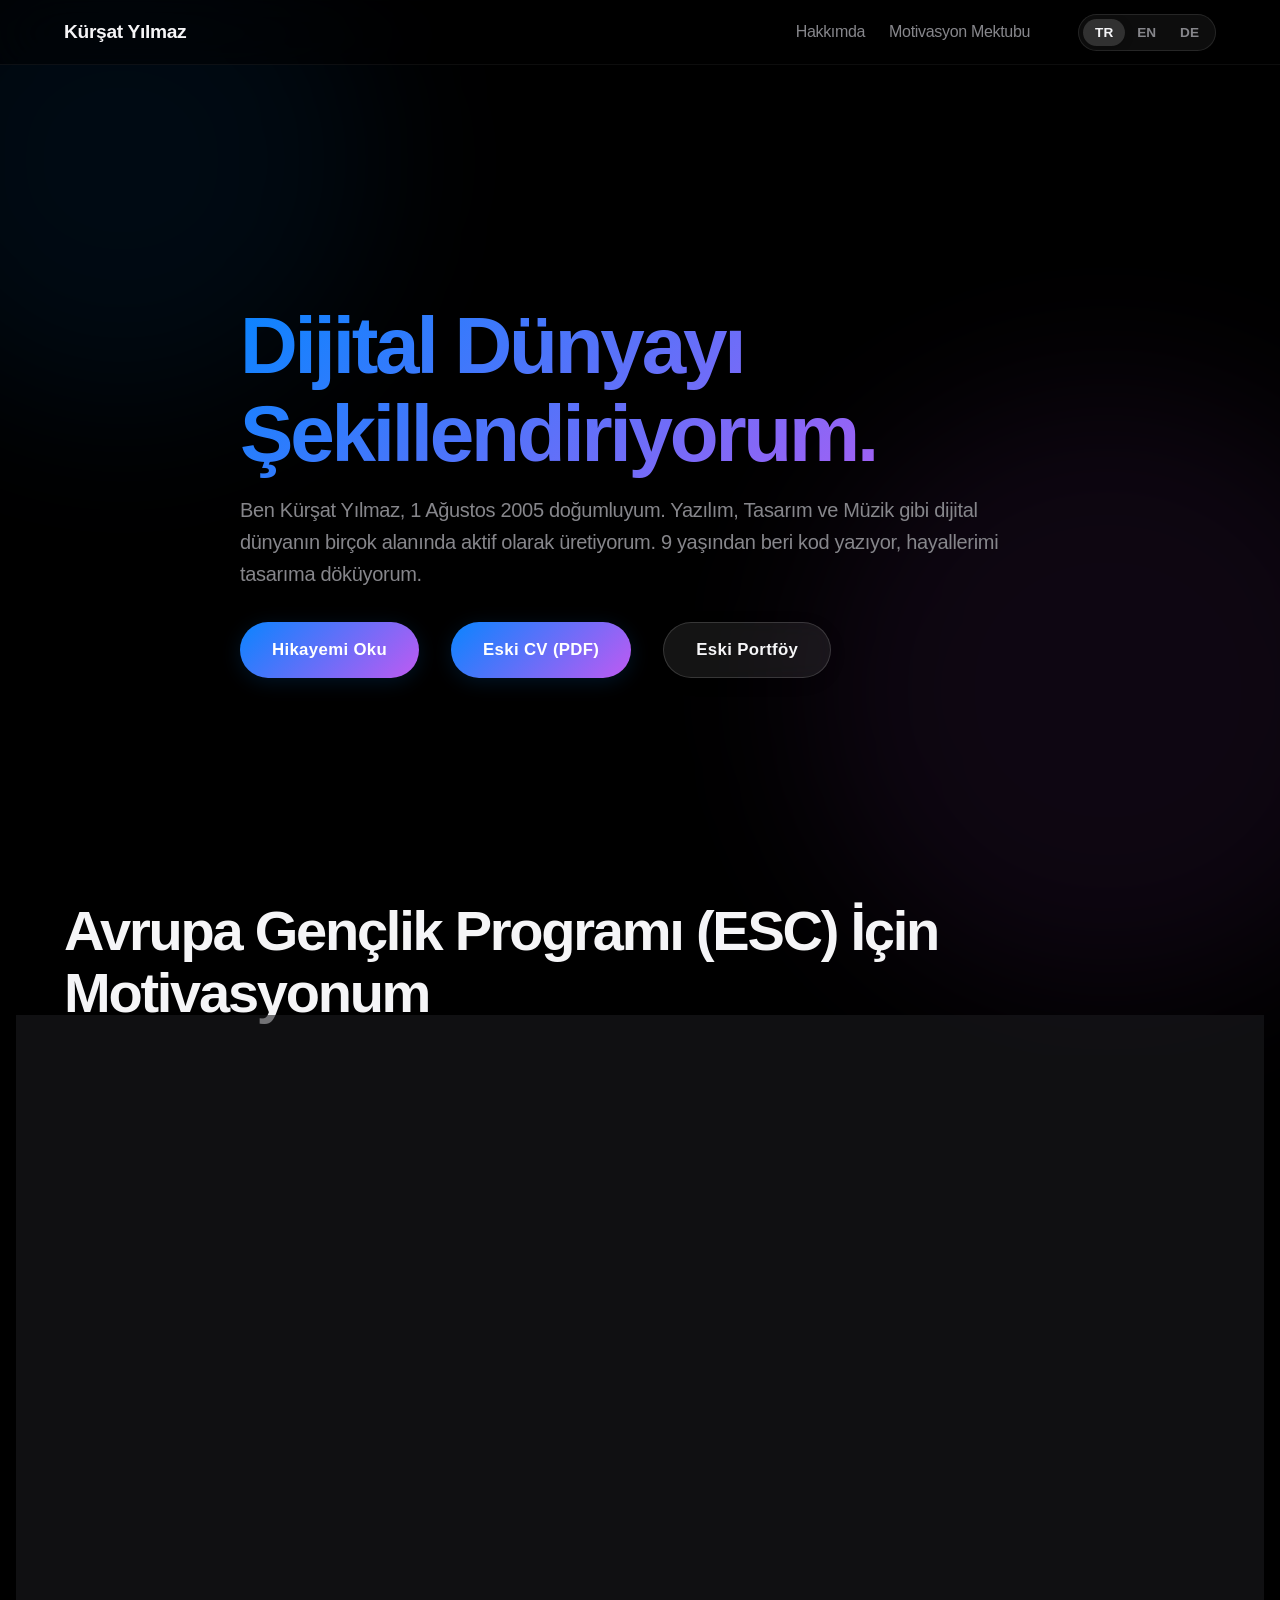
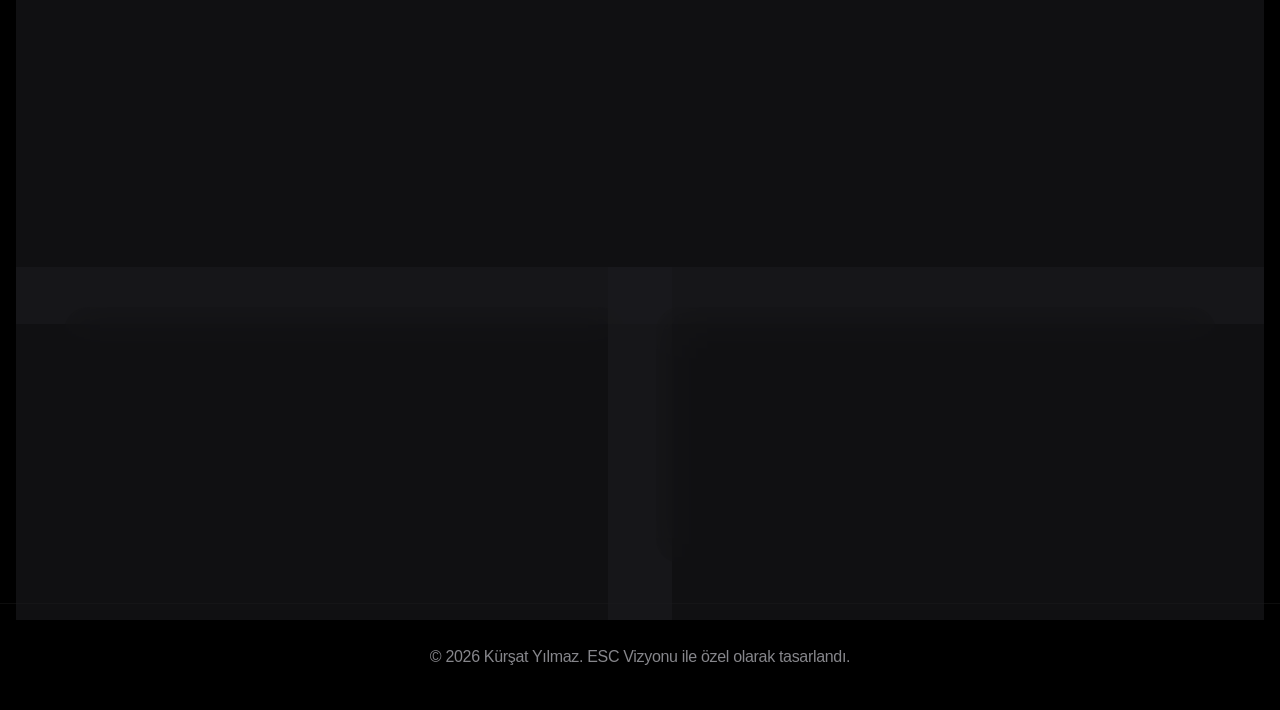
<file: index.html>
<!DOCTYPE html>
<html lang="tr">
<head>
    <meta charset="UTF-8">
    <meta name="viewport" content="width=device-width, initial-scale=1.0">
    <title>Ben Kürşat Yılmaz | Yazılım, Tasarım & Vizyon</title>
    <meta name="description" content="Kürşat Yılmaz'ın Dijital Portföyü ve Avrupa Gençlik Programı (ESC) Motivasyon Mektubu.">
    <link rel="stylesheet" href="assets/css/style.css">
</head>
<body>
    <div class="blob blob-1"></div>
    <div class="blob blob-2"></div>

    <nav class="glass-nav">
        <div class="container nav-content">
            <a href="index.html" class="logo">Kürşat Yılmaz</a>
            <div class="nav-links">
                <a href="#about" data-i18n="nav.about">Hakkımda</a>
                <a href="#letter" data-i18n="nav.letter">Motivasyon Mektubu</a>

                <div class="lang-switcher" style="margin-left: 24px;">
                    <button class="lang-btn" data-lang="tr">TR</button>
                    <button class="lang-btn" data-lang="en">EN</button>
                    <button class="lang-btn" data-lang="de">DE</button>
                </div>
            </div>
        </div>
    </nav>

    <header>
        <div class="container hero-float">
            <div class="reveal">
                <h1 data-i18n="hero.title">Dijital Dünyayı <br>Şekillendiriyorum.</h1>
                <p class="lead" data-i18n="hero.desc">Ben Kürşat Yılmaz, 1 Ağustos 2005 doğumluyum. Yazılım, Tasarım ve Müzik gibi dijital dünyanın birçok farklı alanında aktif olarak çalışıyor ve üretiyorum. 9 yaşından beri kod yazıyor, hayallerimi gerçeğe dönüştürüyorum.</p>
                <div class="action-buttons">
                    <a href="#letter" class="btn btn-primary btn-glow-blue" data-i18n="hero.btn.story">Hikayemi Oku</a>
                    <a href="KÜRŞAT YILMAZ_CV.pdf" target="_blank" class="btn btn-primary btn-glow-green" style="margin-left: 16px;" data-i18n="hero.btn.cv">Eski CV (PDF)</a>
                    <a href="https://devkursat.github.io" target="_blank" class="btn btn-secondary btn-glow-white" style="margin-left: 16px;" data-i18n="hero.btn.old">Eski Portföy</a>
                </div>
            </div>
        </div>
    </header>

    <section id="letter" class="container">
        <h2 class="reveal" data-i18n="letter.title">Avrupa Gençlik Programı İçin <br>Motivasyonum</h2>

        <div class="card glass-panel reveal stagger-1">
            <div class="letter-content">
                <p data-i18n="letter.p1">Ben Kürşat Yılmaz, İstanbul'da doğdum ve yaşıyorum. 9 yaşından beri kod yazıyorum, çalışıyorum, kendimi geliştiriyorum. Bu mesleği seçmemdeki en büyük etken insanların ve kendi ihtiyaçlarımı dijitalde karşılayabilmek; yaratıcılık tarafımı gerçeğe dönüştürdüğümü görmek beni hep motive etti ve hala da ediyor.</p>

                <p data-i18n="letter.p2">Bu mesleği seçmemdeki en büyük etken ve benim çocukluk hayalim; bir yere bağlı, asosyal kalmamak ve gezerken farklı kültürleri keşfedip yeni deneyimler, yeni projeler geliştirmek. Ama yaşadığım ülke ve durumundan kaynaklı maddi olarak yeterli olamıyorum ve varlıklı bir aileden gelmediğim için sürekli çalışıyorum ama bir türlü bu hayalimi gerçekleştiremiyorum.</p>

                <p data-i18n="letter.p3">Avrupa programları aslında tam olarak benim ihtiyacımı gidermek üzerine kurulmuş diyebilirim. Hem sosyalleşip insanlara yardım edebilir, hem gittiğim ülkeyi gezebilir, hem de yazılım yapabilirim. O yüzden aktif hayalim buradan, karşılıklı birbirimize iyi geleceğimiz bir programdan onay almak.</p>

                <div style="margin: 40px 0; padding: 20px; border-left: 4px solid var(--accent-blue); background: rgba(255,255,255,0.02);">
                    <p style="margin: 0; font-style: italic; color: var(--text-secondary);" data-i18n="letter.quote">Ayrıca boş vakitlerimde kitap okumak, dizi/film izlemeyi ve su kenarında yürümeyi severim. Kendimi geliştirmekten zevk alıyorum.</p>
                </div>

                <p data-i18n="letter.p4">Avcılar Doğa Koleji'nde orta okul eğitimimi aldım, Liseyi de İstanbul'da tamamladım ve sonrasında Ankara Üniversitesi'nde lisans bölümü yazdım ama tamamlamadım, durdurdum. Avrupa'da yardımlaşmak istiyorum.</p>

                <p data-i18n="letter.p5">Proje üretmek zevkli ama dönüp sitede kendi reklamımı yapmak pek benlik değil. Yine de eski projelerime ve geçmişime <a href="https://devkursat.github.io" target="_blank" style="color: var(--accent-blue); text-decoration: none;">devkursat.github.io</a> adresinden göz atabilirsiniz; ancak ben oradakinden çok daha fazlasıyım.</p>
            </div>
        </div>
    </section>

    <section id="about" class="container" style="margin-top: 40px; margin-bottom: 40px;">
        <div class="grid-2">
            <div class="card glass-panel reveal stagger-1">
                <h3 style="margin-bottom: 16px;" data-i18n="about.exp.title">Deneyim & Vizyon</h3>
                <p style="color: var(--text-secondary);" data-i18n="about.exp.desc">9 yaşından beri süregelen kodlama serüveni. Yazılımın sadece bir iş değil, insanların hayatına dokunan bir sanat formu olduğuna inanıyorum. Avrupa'da becerilerimi sosyal fayda için kullanmak istiyorum.</p>
            </div>
            <div class="card glass-panel reveal stagger-2">
                <h3 style="margin-bottom: 16px;" data-i18n="about.edu.title">Eğitim</h3>
                <ul style="color: var(--text-secondary); list-style-position: inside;">
                    <li style="margin-bottom: 8px;" data-i18n="about.edu.uni">Ankara Üniversitesi (Lisans - Donduruldu)</li>
                    <li style="margin-bottom: 8px;" data-i18n="about.edu.hs">İstanbul (Lise Eğitimi)</li>
                    <li data-i18n="about.edu.ms">Avcılar Doğa Koleji (Ortaokul Eğitimi)</li>
                </ul>
            </div>
        </div>
    </section>

    <footer style="text-align: center; padding: 40px 0; color: var(--text-secondary); border-top: 1px solid rgba(255,255,255,0.05); margin-top: 40px;">
        <p data-i18n="footer.text">&copy; 2026 Kürşat Yılmaz. Built with passion for ESC.</p>
    </footer>

    <!-- Secret Gateway Modal -->
    <div id="secret-modal" class="modal-overlay">
        <div class="modal-content glass-panel reveal">
            <h3 style="margin-bottom: 16px;">Sistem Uyarı: Güvenli Alan</h3>
            <p style="color: var(--text-secondary); margin-bottom: 24px;">Gizli ESC Operasyon Merkezine girmek üzeresiniz. Devam etmek istiyor musunuz?</p>
            <div style="display: flex; gap: 16px; justify-content: flex-end;">
                <button id="secret-no" class="btn btn-secondary btn-glow-white" style="padding: 8px 24px; font-size: 0.95rem;">İptal</button>
                <button id="secret-yes" class="btn btn-primary btn-glow-blue" style="padding: 8px 24px; font-size: 0.95rem;">Evet, Giriş Yap</button>
            </div>
        </div>
    </div>

    <script src="assets/js/i18n.js"></script>
    <script src="assets/js/main.js"></script>
</body>
</html>
</file>
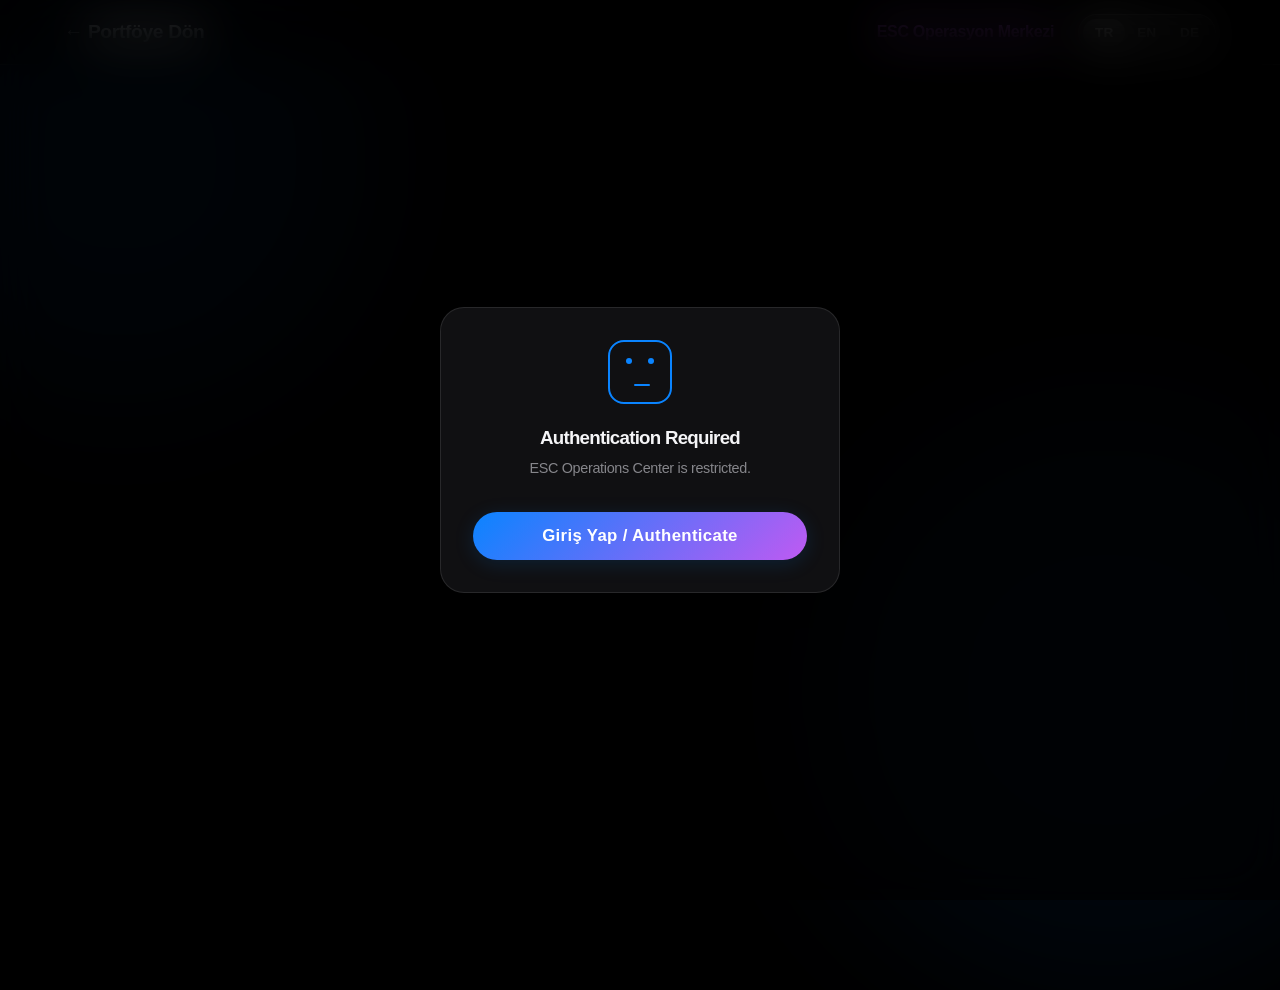
<file: eu.html>
<!DOCTYPE html>
<html lang="en">
<head>
    <meta charset="UTF-8">
    <meta name="viewport" content="width=device-width, initial-scale=1.0">
    <title>ESC Dashboard | Kürşat Yılmaz</title>
    <link rel="stylesheet" href="assets/css/style.css">
</head>
<body>
    <div class="blob blob-1"></div>
    <div class="blob blob-2" style="background: rgba(10, 132, 255, 0.1);"></div>

    <nav class="glass-nav">
        <div class="container nav-content">
            <a href="index.html" class="logo" data-i18n="nav.back">← Back to Portfolio</a>
            <div class="nav-links">
                <span style="color: var(--accent-purple); font-weight: 600; margin-right: 24px;" data-i18n="eu.nav.center">ESC Operations Center</span>

                <div class="lang-switcher">
                    <button class="lang-btn" data-lang="tr">TR</button>
                    <button class="lang-btn" data-lang="en">EN</button>
                    <button class="lang-btn" data-lang="de">DE</button>
                </div>
            </div>
        </div>
    </nav>

    <!-- Secure Auth Overlay -->
    <div id="auth-overlay" class="auth-overlay active">
        <div class="glass-panel auth-card reveal active">
            <div class="face-id-icon" style="margin: 0 auto 24px auto; width: 64px; height: 64px; border: 2px solid var(--accent-blue); border-radius: 16px; position: relative;">
                <div style="position:absolute; top: 16px; left: 16px; width: 6px; height: 6px; background:var(--accent-blue); border-radius:50%;"></div>
                <div style="position:absolute; top: 16px; right: 16px; width: 6px; height: 6px; background:var(--accent-blue); border-radius:50%;"></div>
                <div style="position:absolute; bottom: 16px; left: 24px; width: 16px; height: 2px; background:var(--accent-blue); border-radius:4px;"></div>
            </div>
            <h3 style="text-align: center; margin-bottom: 8px;">Authentication Required</h3>
            <p style="text-align: center; color: var(--text-secondary); margin-bottom: 32px; font-size: 0.9rem;">ESC Operations Center is restricted.</p>
            <button id="auth-btn" class="btn btn-primary btn-glow-blue" style="width: 100%;">Giriş Yap / Authenticate</button>
        </div>
    </div>

    <!-- Hidden Dashboard Layout -->
    <div class="container" id="main-dashboard" style="opacity: 0; pointer-events: none; transition: opacity 0.8s ease; max-width: 800px; padding-top: 80px; margin: 0 auto; min-height: 100vh;">
        <main class="dashboard-content">
            <!-- AI Tools -->
            <div id="ai-tools" class="card glass-panel reveal stagger-1">
                <h2 data-i18n="eu.ai.title">AI Cover Letter Generator</h2>
                <p class="subtitle" data-i18n="eu.ai.subtitle">Powered by Gemini AI API</p>
                <div id="ai-model-badge" style="display:inline-block; margin-bottom:16px; padding: 4px 12px; background: rgba(191, 90, 242, 0.2); border: 1px solid var(--accent-purple); border-radius: 99px; font-size: 0.8rem; color: #e5b3fe;">
                    Active Model: gemini-3.1-pro
                </div>

                <div class="ai-generator">
                    <label style="color: var(--text-secondary); margin-bottom: 8px; display: block;">Your Gemini API Key (Stored Locally)</label>
                    <input type="password" id="apiKeyInput" placeholder="Enter API Key (AIzaSy...)" style="width: 100%; padding: 12px; margin-bottom: 16px; border-radius: 12px; background: rgba(0,0,0,0.3); border: 1px solid rgba(255,255,255,0.1); color: white; font-family: inherit;">

                    <label style="color: var(--text-secondary); margin-bottom: 8px; display: block;" data-i18n="eu.ai.label">Target Project URL</label>
                    <input type="url" class="ai-input url-input" placeholder="https://youth.europa.eu/solidarity/placement/..." id="aiInput" data-i18n="eu.ai.placeholder" required>

                    <button class="btn btn-primary btn-glow-purple" id="generateBtn" style="width: 100%;" data-i18n="eu.ai.btn.gen">
                        Generate Tailored Cover Letter ✨
                    </button>

                    <div class="ai-output" id="aiOutput" style="display: none; opacity: 0; transition: opacity 0.5s;">
                        <p style="color: var(--text-secondary); margin-bottom: 16px;"><em data-i18n="eu.ai.output">Generated Draft:</em></p>
                        <div id="generatedText" style="line-height: 1.8; padding: 16px; background: rgba(0,0,0,0.3); border-radius: 12px;"></div>
                    </div>
                </div>
            </div>
        </main>
    </div>

    <script src="assets/js/i18n.js"></script>
    <script src="assets/js/main.js"></script>
    <script src="assets/js/ai.js"></script>
    <script>
        // Auth Logic
        document.getElementById('auth-btn').addEventListener('click', function() {
            const btn = this;
            btn.innerHTML = 'Authenticating... <span style="animation: pulse 1s infinite;">⏳</span>';
            btn.style.opacity = '0.7';

            setTimeout(() => {
                const overlay = document.getElementById('auth-overlay');
                overlay.style.opacity = '0';
                setTimeout(() => {
                    overlay.style.display = 'none';
                    const mainDash = document.getElementById('main-dashboard');
                    mainDash.style.opacity = '1';
                    mainDash.style.pointerEvents = 'auto';
                }, 500);
            }, 1200);
        });

    </script>
</body>
</html>
</file>
<file: assets/css/style.css>
:root {
  /* Apple Design Palette */
  --bg-primary: #000000;
  --bg-secondary: #1c1c1e;
  --bg-tertiary: #2c2c2e;
  --text-primary: #f5f5f7;
  --text-secondary: #86868b;
  --accent-blue: #0A84FF;
  --accent-purple: #BF5AF2;
  --accent-gradient: linear-gradient(135deg, #0A84FF 0%, #BF5AF2 100%);
  --glow-color: rgba(10, 132, 255, 0.15);

  /* Framer Spring Animations */
  --spring-fast: 0.4s cubic-bezier(0.175, 0.885, 0.32, 1.275);
  --spring-normal: 0.6s cubic-bezier(0.175, 0.885, 0.32, 1.275);
  --spring-slow: 0.8s cubic-bezier(0.175, 0.885, 0.32, 1.275);
  --ease-out-expo: 0.8s cubic-bezier(0.16, 1, 0.3, 1);
}

* {
  margin: 0;
  padding: 0;
  box-sizing: border-box;
}

body {
  font-family: -apple-system, BlinkMacSystemFont, "SF Pro Display", "Segoe UI", Roboto, Helvetica, Arial, sans-serif;
  background-color: var(--bg-primary);
  color: var(--text-primary);
  line-height: 1.6;
  -webkit-font-smoothing: antialiased;
  -moz-osx-font-smoothing: grayscale;
  overflow-x: hidden;
  letter-spacing: -0.02em;
}

/* Glassmorphism Utilities */
.glass-panel {
  background: rgba(28, 28, 30, 0.6);
  backdrop-filter: blur(20px);
  -webkit-backdrop-filter: blur(20px);
  border: 1px solid rgba(255, 255, 255, 0.1);
  border-radius: 24px;
  box-shadow: 0 8px 32px 0 rgba(0, 0, 0, 0.3);
}

.glass-nav {
  position: fixed;
  top: 0;
  left: 0;
  right: 0;
  z-index: 1000;
  background: rgba(0, 0, 0, 0.5);
  backdrop-filter: blur(30px);
  -webkit-backdrop-filter: blur(30px);
  border-bottom: 1px solid rgba(255, 255, 255, 0.05);
}

/* Layout Containers */
.container {
  max-width: 1200px;
  margin: 0 auto;
  padding: 0 24px;
}

/* Typography */
h1, h2, h3, h4, h5, h6 {
  font-weight: 700;
  letter-spacing: -0.04em;
  line-height: 1.1;
}

h1 {
  font-size: clamp(3rem, 8vw, 5rem);
  background: var(--accent-gradient);
  -webkit-background-clip: text;
  -webkit-text-fill-color: transparent;
  margin-bottom: 1rem;
}

h2 {
  font-size: clamp(2rem, 5vw, 3.5rem);
  margin-bottom: 2rem;
}

.subtitle {
  font-size: clamp(1.2rem, 3vw, 1.5rem);
  color: var(--text-secondary);
  font-weight: 500;
}

.lead {
  font-size: 1.25rem;
  color: var(--text-secondary);
  max-width: 800px;
  margin-bottom: 2rem;
}

/* Interactive Elements */
.action-buttons {
    display: flex;
    gap: 16px;
    flex-wrap: wrap;
    margin-top: 2rem;
}

.btn {
  display: inline-flex;
  align-items: center;
  justify-content: center;
  padding: 14px 32px;
  border-radius: 999px;
  font-weight: 600;
  font-size: 1.05rem;
  text-decoration: none;
  transition: all var(--spring-fast);
  cursor: pointer;
  border: none;
  outline: none;
  letter-spacing: 0.02em;
  position: relative;
  overflow: hidden;
  z-index: 1;
}

.btn::after {
  content: '';
  position: absolute;
  top: 0; left: 0; right: 0; bottom: 0;
  background: linear-gradient(rgba(255,255,255,0.2), transparent);
  opacity: 0;
  transition: opacity 0.3s ease;
  z-index: -1;
}

.btn:hover::after {
  opacity: 1;
}

.btn-glow-blue {
  background: linear-gradient(135deg, #0A84FF 0%, #005bb5 100%);
  color: white;
  box-shadow: 0 4px 15px rgba(10, 132, 255, 0.3), inset 0 1px 0 rgba(255,255,255,0.2);
}

.btn-glow-blue:hover {
  transform: translateY(-4px) scale(1.03);
  box-shadow: 0 12px 25px rgba(10, 132, 255, 0.5), inset 0 1px 0 rgba(255,255,255,0.4);
}

.btn-glow-purple {
  background: linear-gradient(135deg, #BF5AF2 0%, #7d12ff 100%);
  color: white;
  box-shadow: 0 4px 15px rgba(191, 90, 242, 0.3), inset 0 1px 0 rgba(255,255,255,0.2);
}

.btn-glow-purple:hover {
  transform: translateY(-4px) scale(1.03);
  box-shadow: 0 12px 25px rgba(191, 90, 242, 0.5), inset 0 1px 0 rgba(255,255,255,0.4);
}

.btn-glow-green {
  background: linear-gradient(135deg, #32D74B 0%, #249935 100%);
  color: white;
  box-shadow: 0 4px 15px rgba(50, 215, 75, 0.3), inset 0 1px 0 rgba(255,255,255,0.2);
}

.btn-glow-green:hover {
  transform: translateY(-4px) scale(1.03);
  box-shadow: 0 12px 25px rgba(50, 215, 75, 0.5), inset 0 1px 0 rgba(255,255,255,0.4);
}

.btn-glow-white {
  background: rgba(255, 255, 255, 0.08);
  color: var(--text-primary);
  border: 1px solid rgba(255, 255, 255, 0.15);
  backdrop-filter: blur(10px);
  -webkit-backdrop-filter: blur(10px);
  box-shadow: 0 4px 15px rgba(0, 0, 0, 0.2);
}

.btn-glow-white:hover {
  background: rgba(255, 255, 255, 0.15);
  border-color: rgba(255, 255, 255, 0.3);
  transform: translateY(-4px) scale(1.03);
  box-shadow: 0 12px 25px rgba(255, 255, 255, 0.1);
}

.btn-primary {
  background: var(--accent-gradient);
  color: white;
  box-shadow: 0 4px 20px var(--glow-color);
}

/* Language Switcher */
.lang-switcher {
    display: flex;
    background: rgba(255, 255, 255, 0.05);
    border-radius: 99px;
    padding: 4px;
    border: 1px solid rgba(255, 255, 255, 0.1);
}

.lang-btn {
    background: transparent;
    border: none;
    color: var(--text-secondary);
    padding: 6px 12px;
    border-radius: 99px;
    font-size: 0.85rem;
    font-weight: 600;
    cursor: pointer;
    transition: all var(--spring-fast);
}

.lang-btn:hover {
    color: var(--text-primary);
}

.lang-btn.active {
    background: rgba(255, 255, 255, 0.15);
    color: var(--text-primary);
    box-shadow: 0 2px 10px rgba(0,0,0,0.2);
}

[data-i18n] {
    transition: opacity 0.3s ease-in-out;
}

/* Cards */
.card {
  padding: 32px;
  border-radius: 24px;
  transition: all var(--spring-normal);
  position: relative;
  overflow: hidden;
}

.card::before {
  content: '';
  position: absolute;
  top: 0;
  left: 0;
  right: 0;
  bottom: 0;
  background: radial-gradient(800px circle at var(--mouse-x) var(--mouse-y), rgba(255, 255, 255, 0.06), transparent 40%);
  z-index: 0;
  opacity: 0;
  transition: opacity 0.3s;
}

.card:hover::before {
  opacity: 1;
}

.card > * {
  position: relative;
  z-index: 1;
}

.card:hover {
  transform: translateY(-8px) scale(1.01);
  box-shadow: 0 20px 40px rgba(0, 0, 0, 0.4);
  border-color: rgba(255, 255, 255, 0.2);
}

/* Specific Sections */
header {
  min-height: 100vh;
  display: flex;
  flex-direction: column;
  justify-content: center;
  position: relative;
  padding-top: 80px;
}

.nav-content {
  display: flex;
  justify-content: space-between;
  align-items: center;
  height: 64px;
}

.nav-links {
    display: flex;
    align-items: center;
}

.nav-links a {
  color: var(--text-secondary);
  text-decoration: none;
  margin-right: 24px;
  transition: color 0.2s;
  font-weight: 500;
}

.nav-links a:hover {
  color: var(--text-primary);
}

.logo {
  font-weight: 700;
  font-size: 1.2rem;
  color: var(--text-primary);
  text-decoration: none;
}

section {
  padding: 100px 0;
}

/* Grid Layouts */
.grid-2 {
  display: grid;
  grid-template-columns: repeat(auto-fit, minmax(300px, 1fr));
  gap: 32px;
}

.grid-3 {
  display: grid;
  grid-template-columns: repeat(auto-fit, minmax(250px, 1fr));
  gap: 24px;
}

/* Animation Classes */
.reveal {
  opacity: 0;
  transform: translateY(60px) scale(0.95) rotateX(-5deg);
  transform-origin: top center;
  transition: opacity 1s cubic-bezier(0.16, 1, 0.3, 1), transform 1s cubic-bezier(0.16, 1, 0.3, 1);
}

.reveal.active {
  opacity: 1;
  transform: translateY(0) scale(1) rotateX(0);
}

.hero-float {
  animation: heroFloat 8s ease-in-out infinite;
}

@keyframes heroFloat {
  0%, 100% { transform: translateY(0); }
  50% { transform: translateY(-10px); }
}

.stagger-1 { transition-delay: 0.1s; }
.stagger-2 { transition-delay: 0.2s; }
.stagger-3 { transition-delay: 0.3s; }

/* Letter Formatting */
.letter-content {
  font-size: 1.15rem;
  line-height: 1.8;
  color: var(--text-primary);
}

.letter-content p {
  margin-bottom: 1.5rem;
}

/* Dashboard Elements */
.dashboard-grid {
  display: grid;
  grid-template-columns: 250px 1fr;
  gap: 32px;
  min-height: 100vh;
  padding-top: 80px;
}

/* Modal and Auth Overlays */
.modal-overlay, .auth-overlay {
  position: fixed;
  top: 0; left: 0; right: 0; bottom: 0;
  background: rgba(0, 0, 0, 0.6);
  backdrop-filter: blur(25px);
  -webkit-backdrop-filter: blur(25px);
  display: flex;
  align-items: center;
  justify-content: center;
  z-index: 9999;
  opacity: 0;
  pointer-events: none;
  transition: opacity 0.4s ease;
}

.modal-overlay.active, .auth-overlay.active {
  opacity: 1;
  pointer-events: auto;
}

.modal-content, .auth-card {
  width: 90%;
  max-width: 400px;
  padding: 32px;
  border-radius: 24px;
  transform: scale(0.9) translateY(20px);
  opacity: 0;
  transition: all 0.5s cubic-bezier(0.175, 0.885, 0.32, 1.275);
}

.modal-content.active, .auth-card.active {
  transform: scale(1) translateY(0);
  opacity: 1;
}

/* Programs List */
.program-list {
  display: flex;
  flex-direction: column;
  gap: 12px;
}

.program-item {
  padding: 16px;
  background: rgba(255, 255, 255, 0.03);
  border: 1px solid rgba(255, 255, 255, 0.08);
  border-radius: 16px;
  margin-bottom: 8px;
  cursor: pointer;
  transition: all var(--spring-fast);
}

.program-item:hover {
  background: rgba(255, 255, 255, 0.08);
  transform: translateX(8px);
}

.program-item.active {
  background: rgba(10, 132, 255, 0.15);
  border-color: var(--accent-blue);
}

/* Circular Progress Chart */
.circular-chart {
  display: block;
  margin: 0 auto;
  max-width: 80%;
  max-height: 250px;
}

.circle-bg {
  fill: none;
  stroke: rgba(255, 255, 255, 0.1);
  stroke-width: 3.8;
}

.circle {
  fill: none;
  stroke-width: 2.8;
  stroke-linecap: round;
  animation: progress 1.5s ease-out forwards;
}

@keyframes progress {
  0% { stroke-dasharray: 0 100; }
}

.circular-chart.blue .circle { stroke: var(--accent-blue); }
.percentage { fill: var(--text-primary); font-family: sans-serif; font-size: 0.5em; text-anchor: middle; font-weight: bold; }

.sidebar {
  padding-right: 24px;
  border-right: 1px solid rgba(255, 255, 255, 0.1);
}

.sidebar-nav {
  list-style: none;
}

.sidebar-nav li {
  margin-bottom: 16px;
}

.sidebar-nav a {
  color: var(--text-secondary);
  text-decoration: none;
  display: flex;
  align-items: center;
  padding: 12px;
  border-radius: 12px;
  transition: all 0.2s;
}

.sidebar-nav a:hover, .sidebar-nav a.active {
  background: rgba(255, 255, 255, 0.1);
  color: var(--text-primary);
}

.stat-card {
  display: flex;
  flex-direction: column;
}

.stat-value {
  font-size: 3rem;
  font-weight: 700;
  background: var(--accent-gradient);
  -webkit-background-clip: text;
  -webkit-text-fill-color: transparent;
}

.stat-label {
  color: var(--text-secondary);
  font-size: 0.9rem;
  text-transform: uppercase;
  letter-spacing: 0.05em;
}

/* AI Generator Mockup */
.ai-generator {
  margin-top: 40px;
}

.ai-input {
  width: 100%;
  background: rgba(0, 0, 0, 0.3);
  border: 1px solid rgba(255, 255, 255, 0.1);
  border-radius: 16px;
  padding: 20px;
  color: var(--text-primary);
  font-family: inherit;
  font-size: 1rem;
  margin-bottom: 20px;
  transition: all 0.3s;
}

textarea.ai-input {
  resize: vertical;
  min-height: 150px;
}

input.url-input {
  min-height: auto;
  padding: 16px 20px;
}

.ai-input:focus {
  outline: none;
  border-color: var(--accent-blue);
  box-shadow: 0 0 0 2px rgba(10, 132, 255, 0.2);
}

.ai-output {
  margin-top: 24px;
  min-height: 200px;
  border-left: 4px solid var(--accent-purple);
  padding-left: 20px;
}

/* Floating Elements */
.blob {
  position: absolute;
  filter: blur(80px);
  z-index: -1;
  opacity: 0.5;
  border-radius: 50%;
  animation: float 20s infinite ease-in-out;
}

.blob-1 {
  top: -10%;
  left: -10%;
  width: 500px;
  height: 500px;
  background: rgba(10, 132, 255, 0.15);
}

.blob-2 {
  bottom: -10%;
  right: -10%;
  width: 600px;
  height: 600px;
  background: rgba(191, 90, 242, 0.15);
  animation-delay: -10s;
}

@keyframes float {
  0%, 100% { transform: translate(0, 0) scale(1); }
  33% { transform: translate(50px, -50px) scale(1.1); }
  66% { transform: translate(-20px, 20px) scale(0.9); }
}

@media (max-width: 768px) {
  .dashboard-grid {
    grid-template-columns: 1fr;
  }
  .sidebar {
    border-right: none;
    border-bottom: 1px solid rgba(255, 255, 255, 0.1);
    padding-bottom: 24px;
    margin-bottom: 24px;
  }
  .action-buttons {
      justify-content: center;
  }
  .action-buttons a {
      margin-left: 0 !important;
  }
}
</file>
